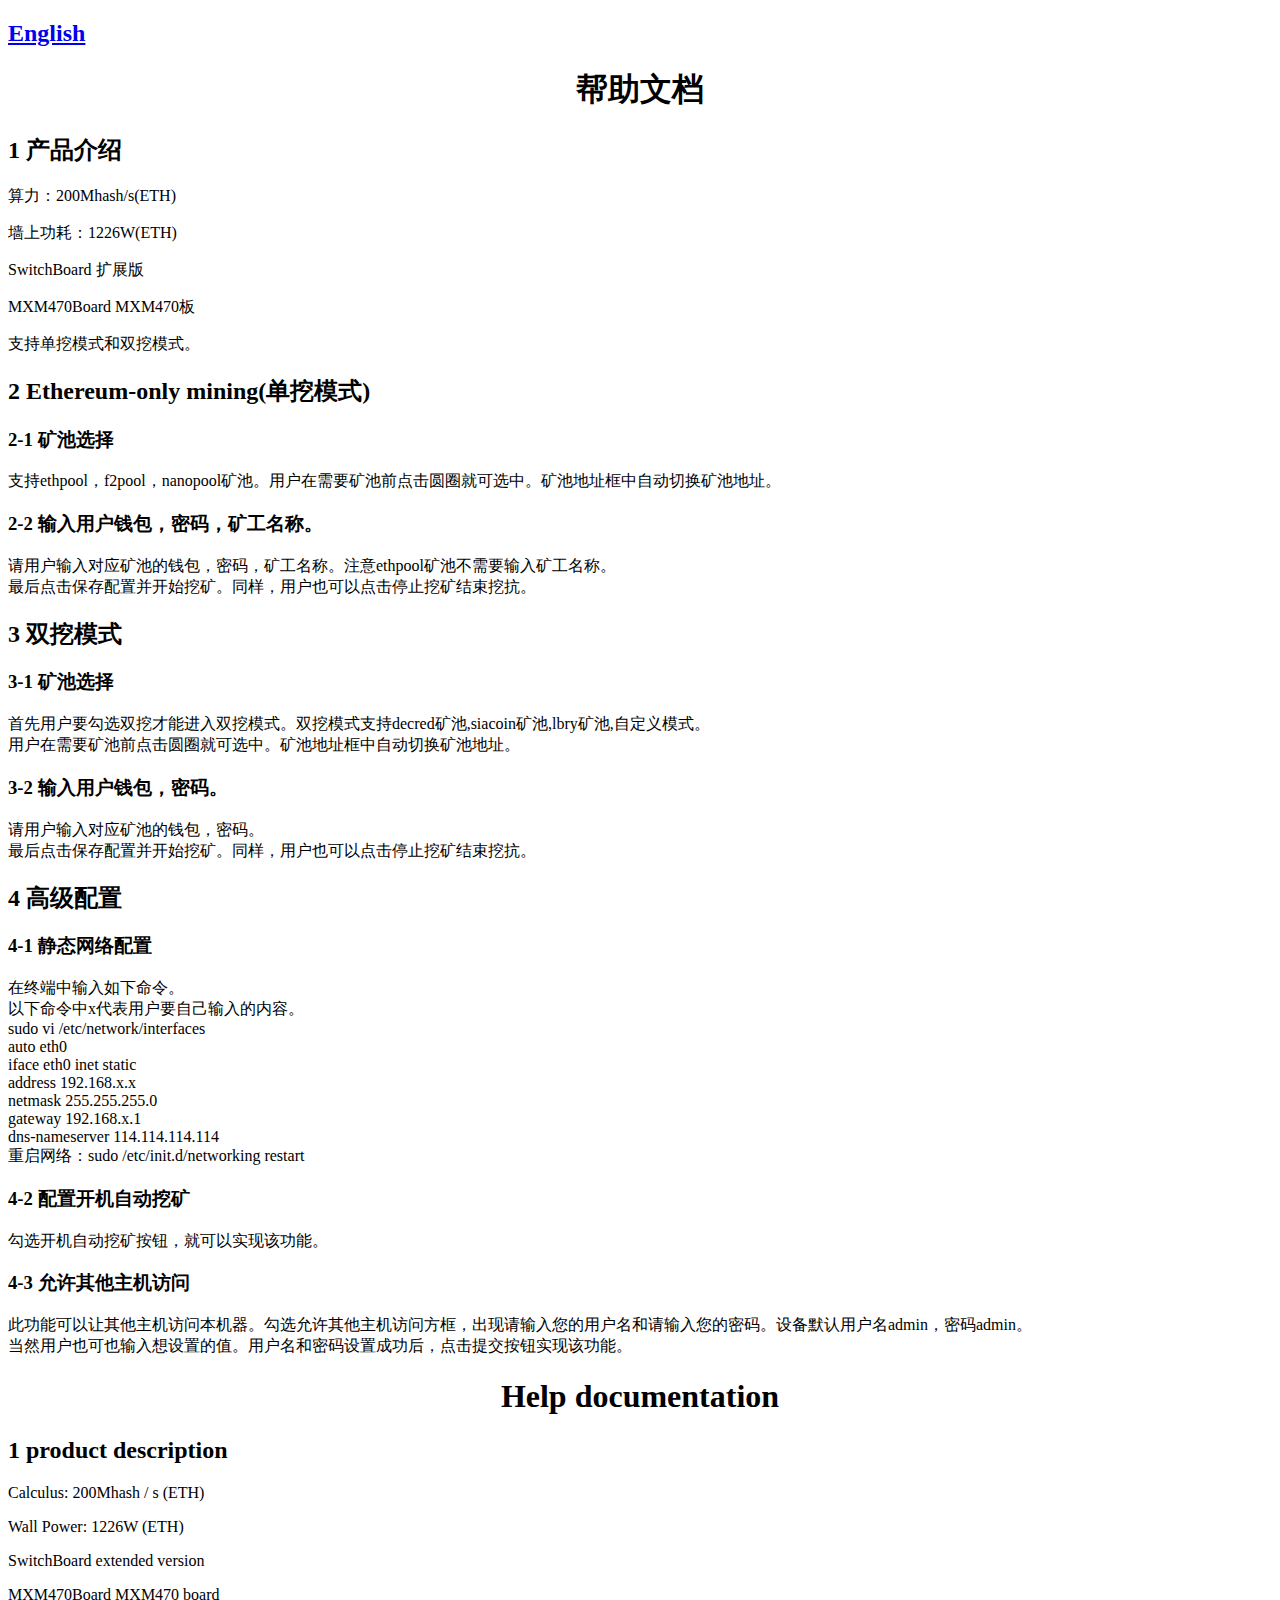
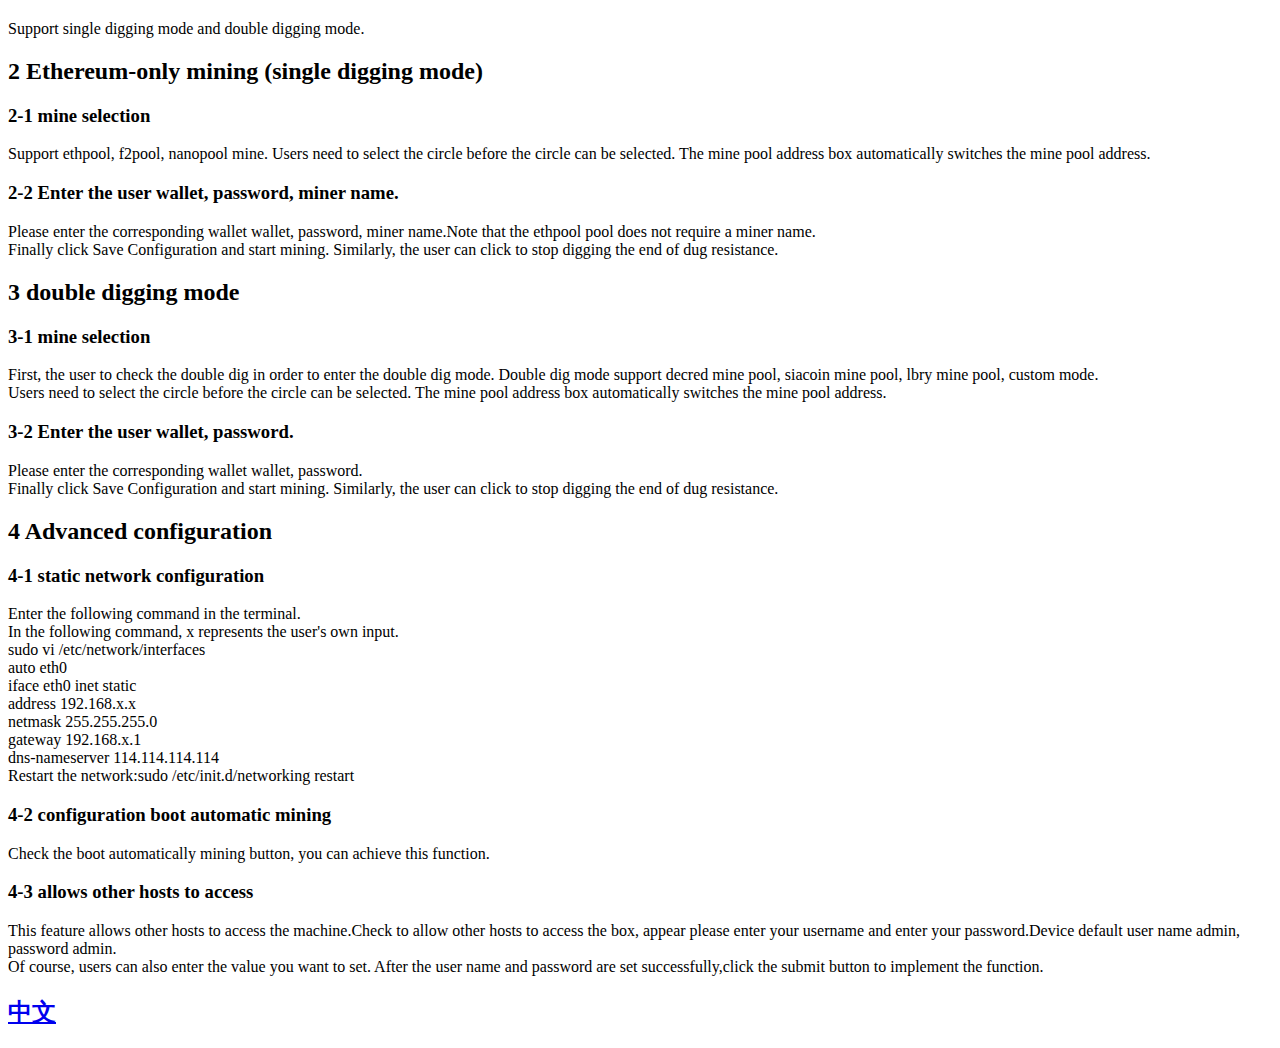
<file: help.html>
<!DOCTYPE html>
<html>
<head>
<meta charset="utf-8">
<title>帮助</title>
</head>
<body>

<h2><a href="#DD" >English</a></h2>

<center>
<h1>帮助文档</h1>
</center>
 
<p>
<h2>1 产品介绍</h2>
</p>
<p>
   算力：200Mhash/s(ETH)
</p>
 <p>
   墙上功耗：1226W(ETH)
</p>

<p>
   SwitchBoard 扩展版
</p>
<p>
   MXM470Board MXM470板
</p>

<p>   
   支持单挖模式和双挖模式。
</p> 
 
 <p>
<h2>2 Ethereum-only mining(单挖模式)</h2>
</p>
<p>
<h3>2-1  矿池选择</h3>
</p>
<p>
        支持ethpool，f2pool，nanopool矿池。用户在需要矿池前点击圆圈就可选中。矿池地址框中自动切换矿池地址。
</p>
<p>
<h3>  2-2  输入用户钱包，密码，矿工名称。</h3>
</p>
<p>
        请用户输入对应矿池的钱包，密码，矿工名称。注意ethpool矿池不需要输入矿工名称。</br>
        
        最后点击保存配置并开始挖矿。同样，用户也可以点击停止挖矿结束挖抗。</br> 
</p>

<p>
<h2>3 双挖模式</h2>
</p>
<p>
<h3>3-1  矿池选择</h3>
</p>
<p>
        首先用户要勾选双挖才能进入双挖模式。双挖模式支持decred矿池,siacoin矿池,lbry矿池,自定义模式。</br>
		用户在需要矿池前点击圆圈就可选中。矿池地址框中自动切换矿池地址。</br>
</p>
<p>
<h3>  3-2  输入用户钱包，密码。</h3>
</p>
<p>
        请用户输入对应矿池的钱包，密码。</br>
        最后点击保存配置并开始挖矿。同样，用户也可以点击停止挖矿结束挖抗。</br>
</p>

<p>
<h2>4 高级配置</h2>
</p>
<p>
<h3>4-1  静态网络配置</h3>
</p>
在终端中输入如下命令。</br>
以下命令中x代表用户要自己输入的内容。</br>
sudo vi /etc/network/interfaces </br>
auto eth0 </br>
iface eth0 inet static</br>
address 192.168.x.x</br>
netmask 255.255.255.0</br>
gateway 192.168.x.1</br>
dns-nameserver 114.114.114.114</br> 
重启网络：sudo /etc/init.d/networking restart</br>
<p>
<h3>4-2  配置开机自动挖矿</h3>
</p>
<p> 勾选开机自动挖矿按钮，就可以实现该功能。</p>

<p>
<h3>4-3 允许其他主机访问</h3>
</p>
<p> 此功能可以让其他主机访问本机器。勾选允许其他主机访问方框，出现请输入您的用户名和请输入您的密码。设备默认用户名admin，密码admin。</br>
    当然用户也可也输入想设置的值。用户名和密码设置成功后，点击提交按钮实现该功能。</br></p>


<a id='DD' ></a>
 <center>
<h1> Help documentation</h1>
</center>
<p>
<h2>1 product description</h2>
</p>
<p>
   Calculus: 200Mhash / s (ETH)
</p>
 <p>
   Wall Power: 1226W (ETH)
</p>

<p>
   SwitchBoard extended version
</p>
<p>
   MXM470Board MXM470 board
</p>

<p>   
   Support single digging mode and double digging mode.
</p> 
 
 <p>
<h2>2 Ethereum-only mining (single digging mode)</h2>
</p>
<p>
<h3>2-1 mine selection</h3>
</p>
<p>
    Support ethpool, f2pool, nanopool mine. Users need to select the circle before the circle can be selected. The mine pool address box automatically switches the mine pool address.
</p>
<p>
<h3>2-2 Enter the user wallet, password, miner name.</h3>
</p>
<p>
        Please enter the corresponding wallet wallet, password, miner name.Note that the ethpool pool does not require a miner name.</br>
        
        Finally click Save Configuration and start mining. Similarly, the user can click to stop digging the end of dug resistance.</br>
</p>

<p>
<h2>3 double digging mode</h2>
</p>
<p>
<h3>3-1 mine selection</h3>
</p>
<p>
    First, the user to check the double dig in order to enter the double dig mode. Double dig mode support decred mine pool, siacoin mine pool, lbry mine pool, custom mode.</br>
	Users need to select the circle before the circle can be selected. The mine pool address box automatically switches the mine pool address.</br>
</p>
<p>
<h3>3-2 Enter the user wallet, password.</h3>
</p>
<p>
        Please enter the corresponding wallet wallet, password.</br>
        Finally click Save Configuration and start mining. Similarly, the user can click to stop digging the end of dug resistance.</br>
</p>

<p>
<h2>4 Advanced configuration</h2>
</p>
<p>
<h3>4-1 static network configuration</h3>
</p>
Enter the following command in the terminal. </br>
In the following command, x represents the user's own input. </br>
sudo vi /etc/network/interfaces </br>
auto eth0 </br>
iface eth0 inet static</br>
address 192.168.x.x</br>
netmask 255.255.255.0</br>
gateway 192.168.x.1</br>
dns-nameserver 114.114.114.114</br> 
Restart the network:sudo /etc/init.d/networking restart</br>
<p>
<h3>4-2 configuration boot automatic mining</h3>
</p>
<p>Check the boot automatically mining button, you can achieve this function.</p>

<p>
<h3>4-3  allows other hosts to access</h3>
</p>
<p> This feature allows other hosts to access the machine.Check to allow other hosts to access the box, appear please enter your username and  enter your password.Device default user name admin, password admin.</br>
    Of course, users can also enter the value you want to set. After the user name and password are set successfully,click the submit button to implement the function.</br></p>



<h2><a href="#" onclick="javascript:document.getElementsByTagName('BODY')[0].scrollTop=0;">中文</a></h2>

 
</body>
</html>
</file>
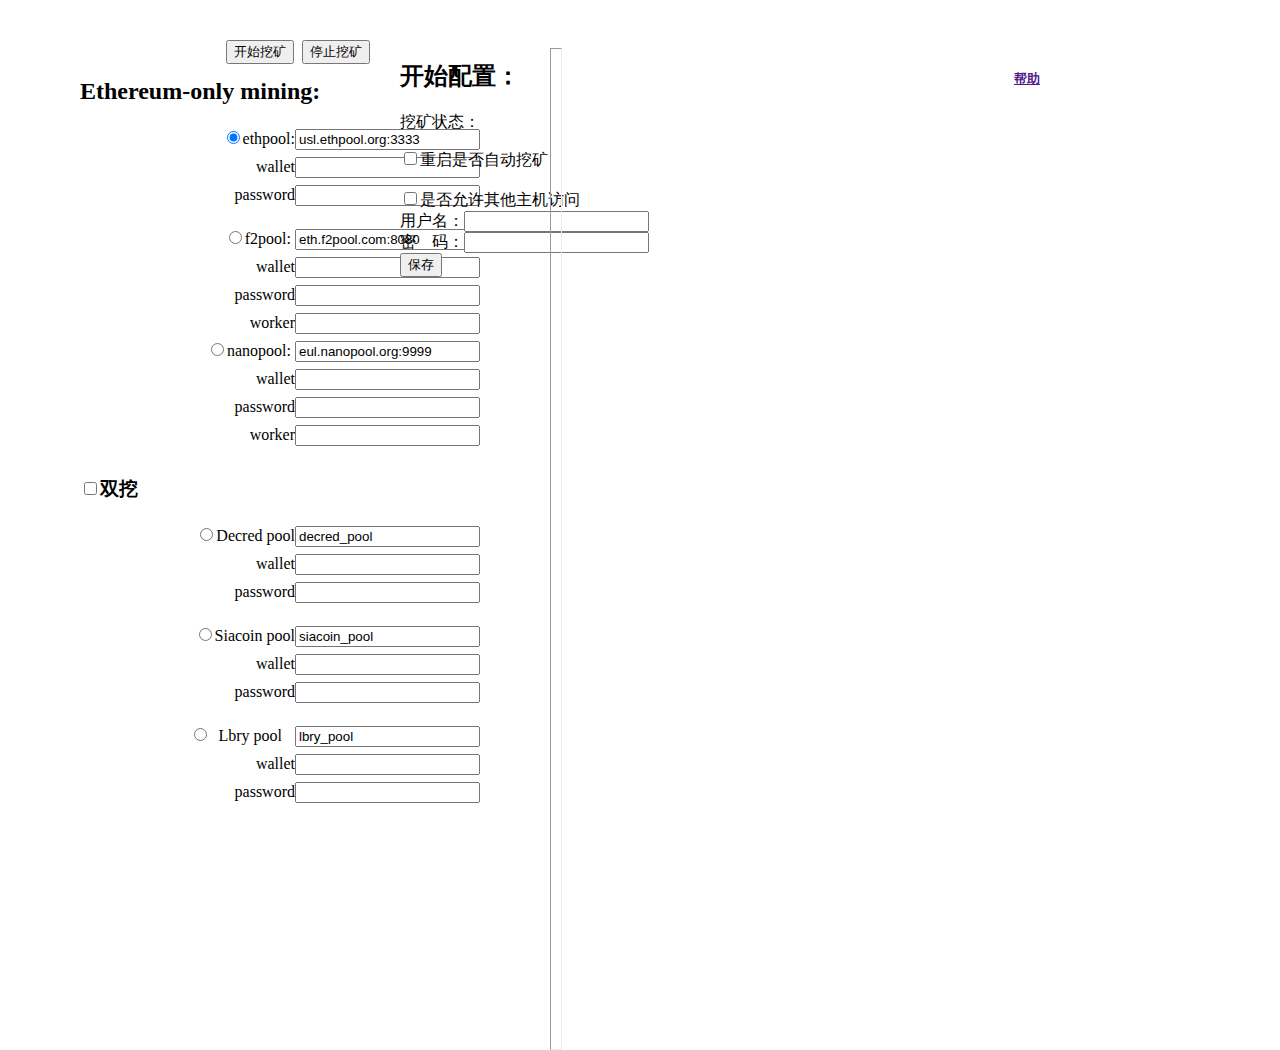
<file: old.html>
<!DOCTYPE html>
<html lang="en">
<head>
    <meta charset="UTF-8">
    <title>Title</title>
    <script src="https://code.jquery.com/jquery-3.2.1.min.js" type="text/javascript"></script>
    <script src="index.js"></script>
    <link rel="stylesheet" type="text/css" href="index.css" />
</head>

<body>
<div id="contain">
    <div id="left">
        <form>
            <div class="left_head"><input type="button" id="start_mining" value="开始挖矿"/>&nbsp;&nbsp;<input type="button" id="stop_mining" value="停止挖矿"/></div><br/>
            <dl>
                <dt><h2>Ethereum-only mining:</h2></dt>
                <dt><p id="error"></p></dt>
                <dd>
                    <ul>
                        <li><input type="radio" value="eth" name="ethnum" checked="checked"/>ethpool:<input type="url" id="first_pool" name="eth_url" value="usl.ethpool.org:3333" /></li>
                        <li>wallet<input type="text" id="first_wallet" name="eth_wallet"/></li>
                        <li>password<input type="text" id="first_password" name="eth_pwd"/></li>
                    </ul>
                    <ul>
                        <li><input type="radio" value="f2"  name="ethnum"/>f2pool:
                        <input type="url" id="second_pool" name="eth_url" value="eth.f2pool.com:8080" /></li>
                        <li>wallet<input type="text" id="second_wallet" name="f2_wallet"/></li>
                        <li>password<input type="text" id="second_password" name="f2_pwd"/></li>
                        <li>worker<input type="text" id="second_worker" name="f2_worker"/></li>
                    </ul>
                    <ul>
                        <li><input type="radio" value="nano"  name="ethnum"/>nanopool:
                        <input type="url" id="third_pool" name="eth_url" value="eul.nanopool.org:9999" /></li>
                        <li>wallet<input type="text" id="third_wallet" name="nano_wallet"/></li>
                        <li>password<input type="text" id="third_password" name="nano_pwd"/></li>
                        <li>worker<input type="text" id="third_worker" name="nano_worker"/></li>
                    </ul>
                </dd>
            </dl>
            <br/><br/>
            <dl>
                <dt><h3><input type="checkbox" />双挖</h3></dt>
                <dd id="double_mining">
                    <ul>
                        <li><input type="radio" value="decred" name="double"/>Decred pool<input type="text" id="four_pool" value="decred_pool"/></li>
                        <li>wallet<input type="text" id="four_wallet" name="decred_name"/></li>
                        <li>password<input type="text" id="four_password" name="decred_pwd"/></li>
                    </ul>
                    <ul>
                        <li><input type="radio" value="siacoin" name="double"/>Siacoin pool<input type="text" id="five_pool" value="siacoin_pool"/></li>
                        <li>wallet<input type="text" id="five_wallet" name="siacoin_name"/></li>
                        <li>password<input type="text" id="five_password" name="siacoin_pwd"/></li>
                    </ul>
                    <ul>
                        <li><input type="radio" value="lbry" name="double"/>&nbsp;&nbsp;Lbry pool<input type="text" id="six_pool" value="lbry_pool" class="float_Lbry"/></li>
                        <li>wallet<input type="text" id="six_wallet" name="lbry_name"/></li>
                        <li>password<input type="text" id="six_password" name="lbry_pwd"/></li>
                    </ul>
                </dd>
            </dl>
        </form>
    </div>
    <!--left end-->
    <hr>
    <div id="right">
        <form>
            <h2>开始配置：<a href="" target="_blank" class="help">帮助</a></h2>
            <p>挖矿状态：</p>
            <input type="checkbox" id="restart_miner" name="chkitem" value="restart" />重启是否自动挖矿<br/><br/>
            <input type="checkbox" id="enable_access" name="chkitem" value="access" />是否允许其他主机访问<br/>
            用户名：<input type="text
" id="username" name="chkitem"/><br/>
            密&nbsp;&nbsp;&nbsp;&nbsp;码：<input type="password" id="password" name="chkitem"/><br/>
            <input type="button" id="save_config" name="submit" value="保存"/>
        </form>
    </div>
    <!--right end-->
</div>
</body>
</html>
</file>
<file: index.css>
body{
    margin:0px;
    padding:0px;
}
ul{
    width:300px;
    padding:0px;
    height:80px;
    margin-top: 20px;
}
li{
    list-style: none;
    margin: 0px;
    padding:0px;
    float: right;
    line-height:28px;
    display: inline;
    white-space: nowrap;
}
dd{
    margin-left: 100px;
}
#contain{
   margin: 40px;
}
#left{
    width: 25%;
    float: left;
    margin-left: 40px;
}
.left_head{
    float: right;
    margin-right: 10px;
}

hr{
    width:10px; 
    height:1000px; 
    position: absolute; 
    left: 550px;
}

#right{
    width: 70%;
    float: right;

}
.float_Lbry{
    margin-left: 13px;
}
.help{
    font-size: small;
    float: right;
    margin:10px 200px;
}
</file>
